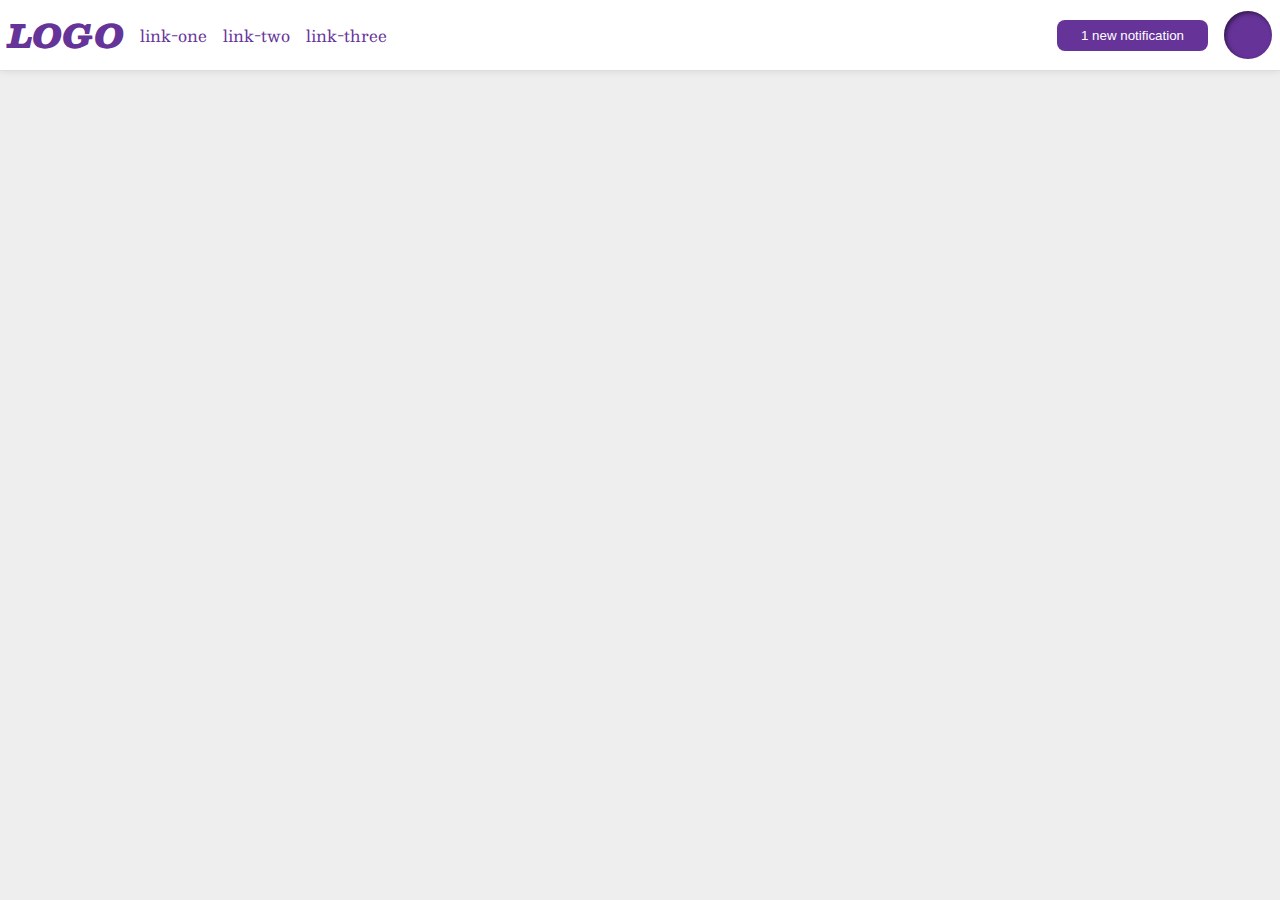
<file: flex/03-flex-header-2/index.html>
<!DOCTYPE html>
<html lang="en">
  <head>
    <meta charset="UTF-8" />
    <meta http-equiv="X-UA-Compatible" content="IE=edge" />
    <meta name="viewport" content="width=device-width, initial-scale=1.0" />
    <title>Flex Header 2</title>
    <link rel="stylesheet" href="style.css" />
  </head>
  <body>
    <div class="header">
      <div class="leftSide">
        <div class="logo">LOGO</div>
        <ul class="links">
          <li><a href="google.com">link-one</a></li>
          <li><a href="google.com">link-two</a></li>
          <li><a href="google.com">link-three</a></li>
        </ul>
      </div>
      <div class="rightSide">
        <button class="notifications">1 new notification</button>
        <div class="profile-image"></div>
      </div>
    </div>
  </body>
</html>
</file>
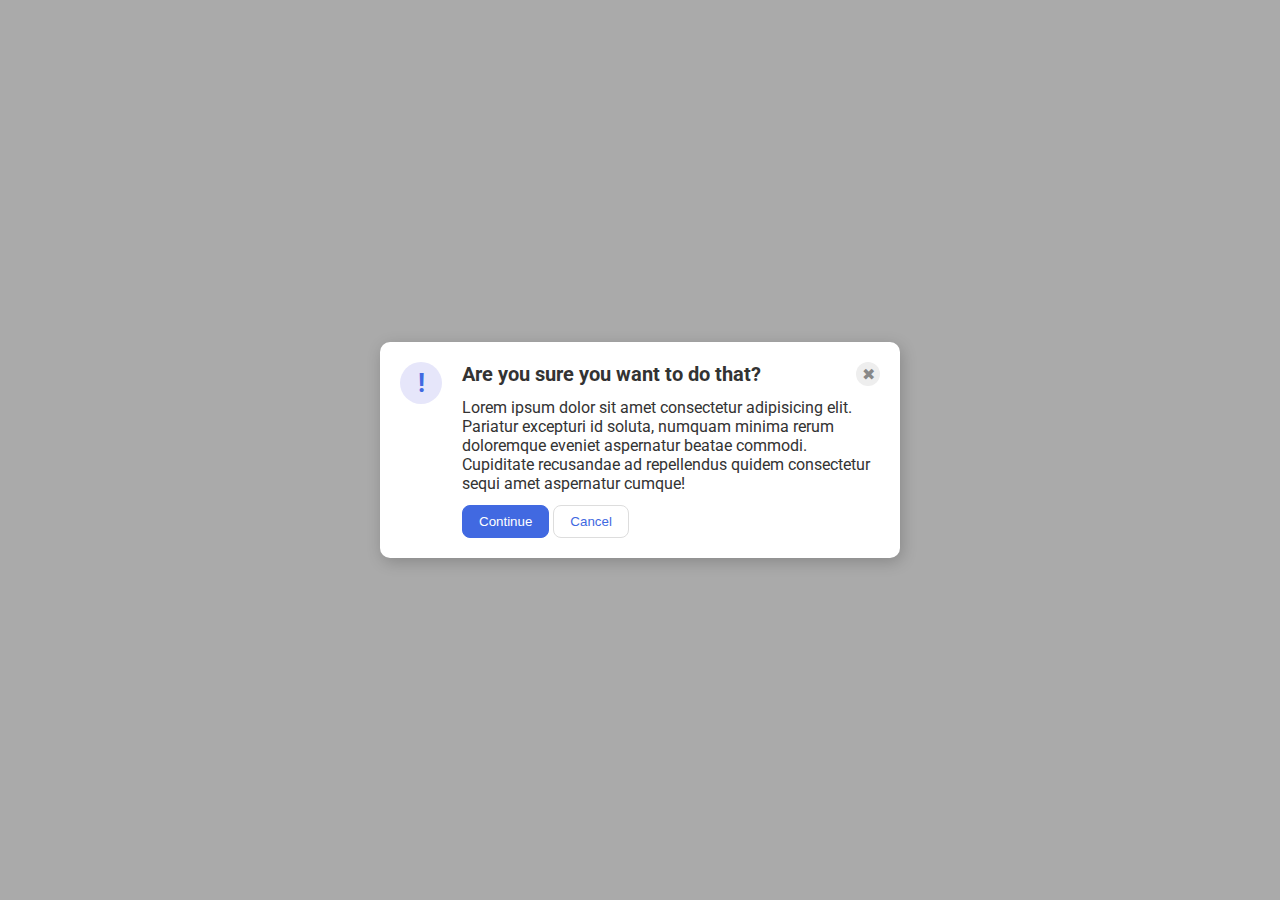
<file: flex/05-flex-modal/index.html>
<!DOCTYPE html>
<html lang="en">
  <head>
    <meta charset="UTF-8" />
    <meta http-equiv="X-UA-Compatible" content="IE=edge" />
    <meta name="viewport" content="width=device-width, initial-scale=1.0" />
    <link rel="stylesheet" href="style.css" />
    <title>Modal</title>
  </head>
  <body>
    <div class="modal">
      <div class="icon">!</div>
      <div class="container">
        <div class="header">
          Are you sure you want to do that?
          <div class="close-button">✖</div>
        </div>
        <div class="text">
          Lorem ipsum dolor sit amet consectetur adipisicing elit. Pariatur
          excepturi id soluta, numquam minima rerum doloremque eveniet
          aspernatur beatae commodi. Cupiditate recusandae ad repellendus quidem
          consectetur sequi amet aspernatur cumque!
        </div>
        <button class="continue">Continue</button>
        <button class="cancel">Cancel</button>
      </div>
    </div>
  </body>
</html>
</file>
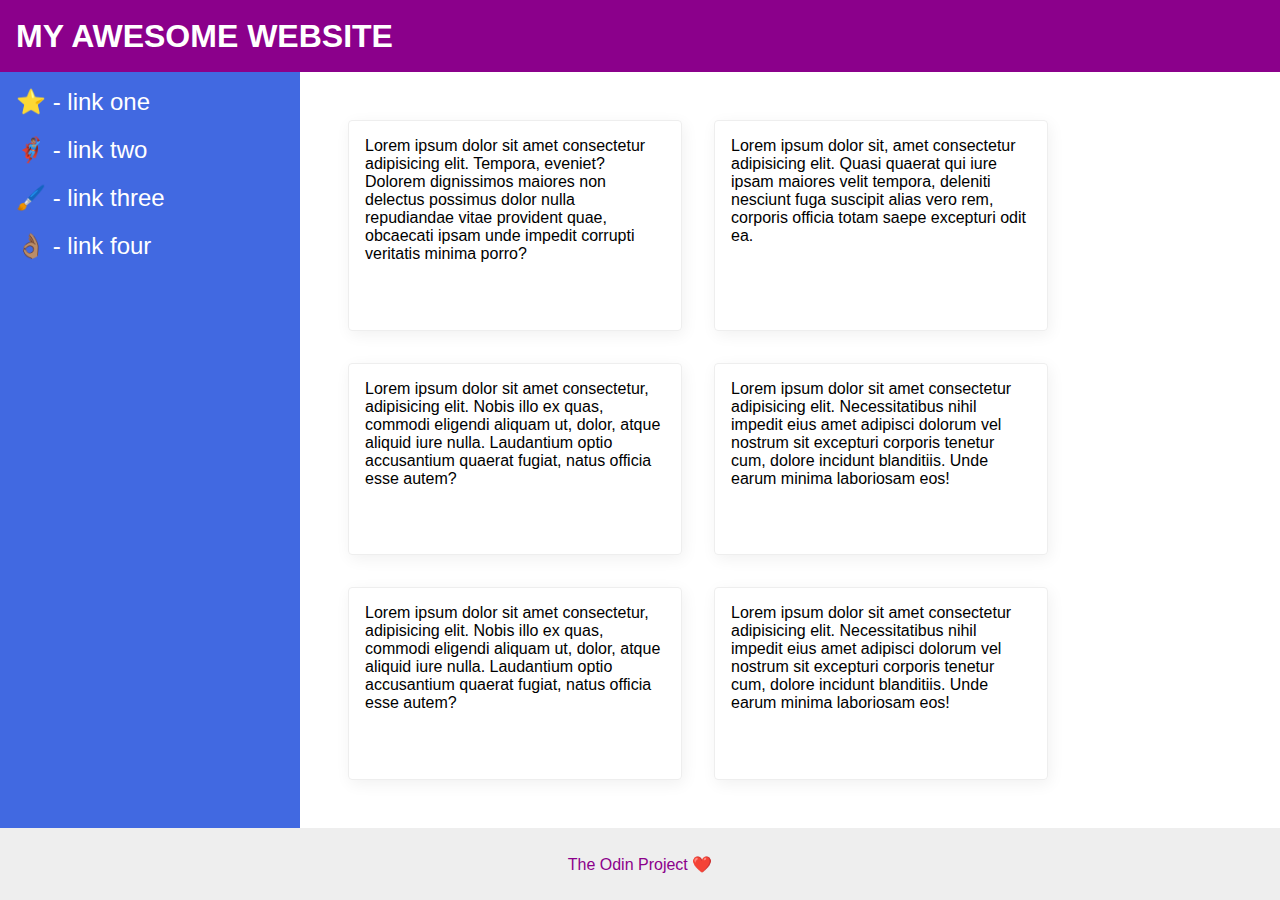
<file: flex/07-flex-layout-2/index.html>
<!DOCTYPE html>
<html lang="en">
  <head>
    <meta charset="UTF-8" />
    <meta http-equiv="X-UA-Compatible" content="IE=edge" />
    <meta name="viewport" content="width=device-width, initial-scale=1.0" />
    <title>The Holy Grail</title>
    <link rel="stylesheet" href="style.css" />
  </head>
  <body>
    <div class="header">MY AWESOME WEBSITE</div>
    <div class="content">
      <div class="sidebar">
        <ul>
          <li><a href="#">⭐ - link one</a></li>
          <li><a href="#">🦸🏽‍♂️ - link two</a></li>
          <li><a href="#">🖌️ - link three</a></li>
          <li><a href="#">👌🏽 - link four</a></li>
        </ul>
      </div>
      <div class="cardSide">
        <div class="card">
          Lorem ipsum dolor sit amet consectetur adipisicing elit. Tempora,
          eveniet? Dolorem dignissimos maiores non delectus possimus dolor nulla
          repudiandae vitae provident quae, obcaecati ipsam unde impedit
          corrupti veritatis minima porro?
        </div>
        <div class="card">
          Lorem ipsum dolor sit, amet consectetur adipisicing elit. Quasi
          quaerat qui iure ipsam maiores velit tempora, deleniti nesciunt fuga
          suscipit alias vero rem, corporis officia totam saepe excepturi odit
          ea.
        </div>
        <div class="card">
          Lorem ipsum dolor sit amet consectetur, adipisicing elit. Nobis illo
          ex quas, commodi eligendi aliquam ut, dolor, atque aliquid iure nulla.
          Laudantium optio accusantium quaerat fugiat, natus officia esse autem?
        </div>
        <div class="card">
          Lorem ipsum dolor sit amet consectetur adipisicing elit.
          Necessitatibus nihil impedit eius amet adipisci dolorum vel nostrum
          sit excepturi corporis tenetur cum, dolore incidunt blanditiis. Unde
          earum minima laboriosam eos!
        </div>
        <div class="card">
          Lorem ipsum dolor sit amet consectetur, adipisicing elit. Nobis illo
          ex quas, commodi eligendi aliquam ut, dolor, atque aliquid iure nulla.
          Laudantium optio accusantium quaerat fugiat, natus officia esse autem?
        </div>
        <div class="card">
          Lorem ipsum dolor sit amet consectetur adipisicing elit.
          Necessitatibus nihil impedit eius amet adipisci dolorum vel nostrum
          sit excepturi corporis tenetur cum, dolore incidunt blanditiis. Unde
          earum minima laboriosam eos!
        </div>
      </div>
    </div>
    <div class="footer">The Odin Project ❤️</div>
  </body>
</html>
</file>
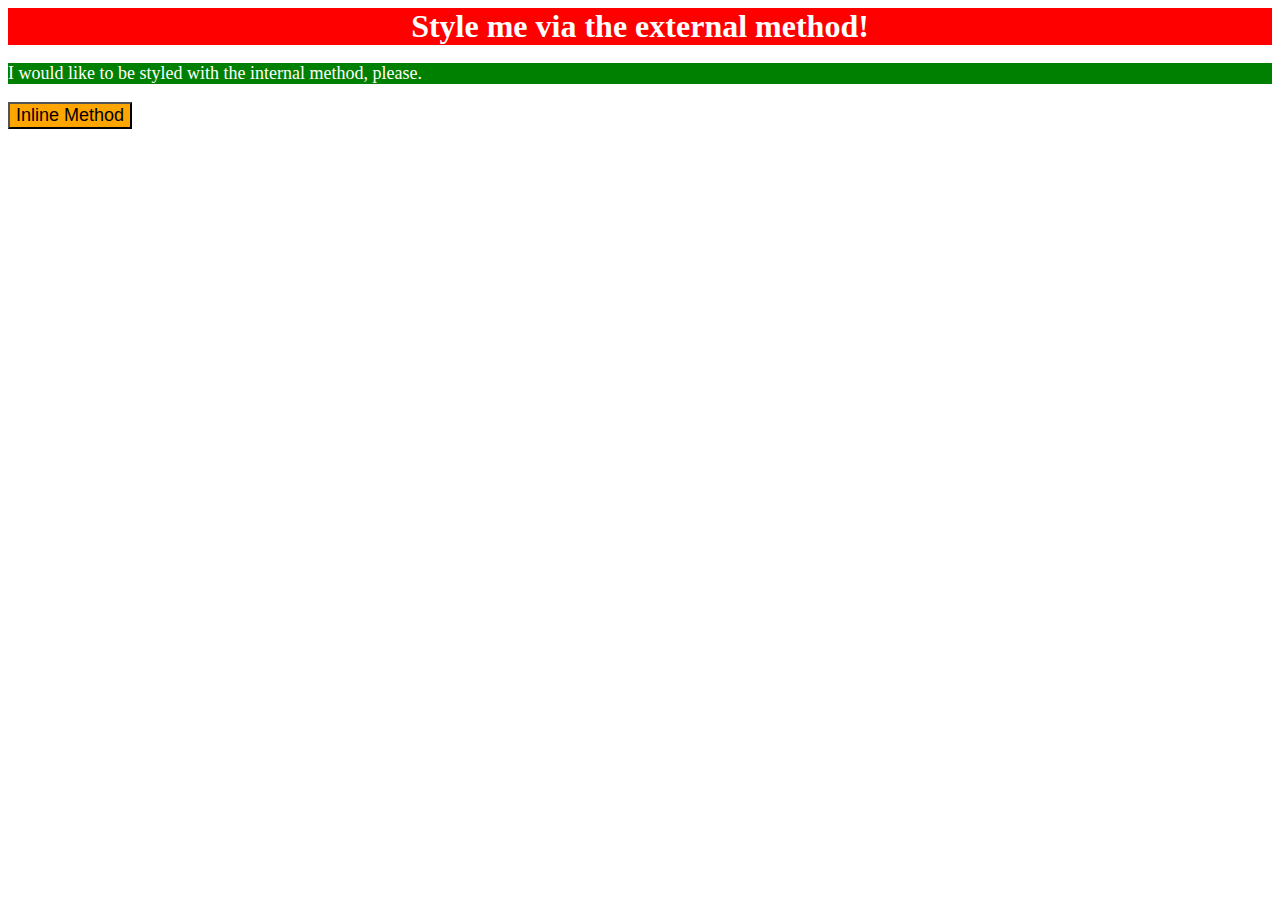
<file: foundations/01-css-methods/index.html>
<!DOCTYPE html>
<html lang="en">
  <head>
    <meta charset="UTF-8" />
    <meta http-equiv="X-UA-Compatible" content="IE=edge" />
    <meta name="viewport" content="width=device-width, initial-scale=1.0" />
    <link rel="stylesheet" href="style.css" />
    <style>
      p {
        background-color: green;
        color: white;
        font-size: 18px;
      }
    </style>
    <title>Methods for Adding CSS</title>
  </head>
  <body>
    <div>Style me via the external method!</div>
    <p>I would like to be styled with the internal method, please.</p>
    <button style="background-color: orange; font-size: 18px">
      Inline Method
    </button>
  </body>
</html>
</file>
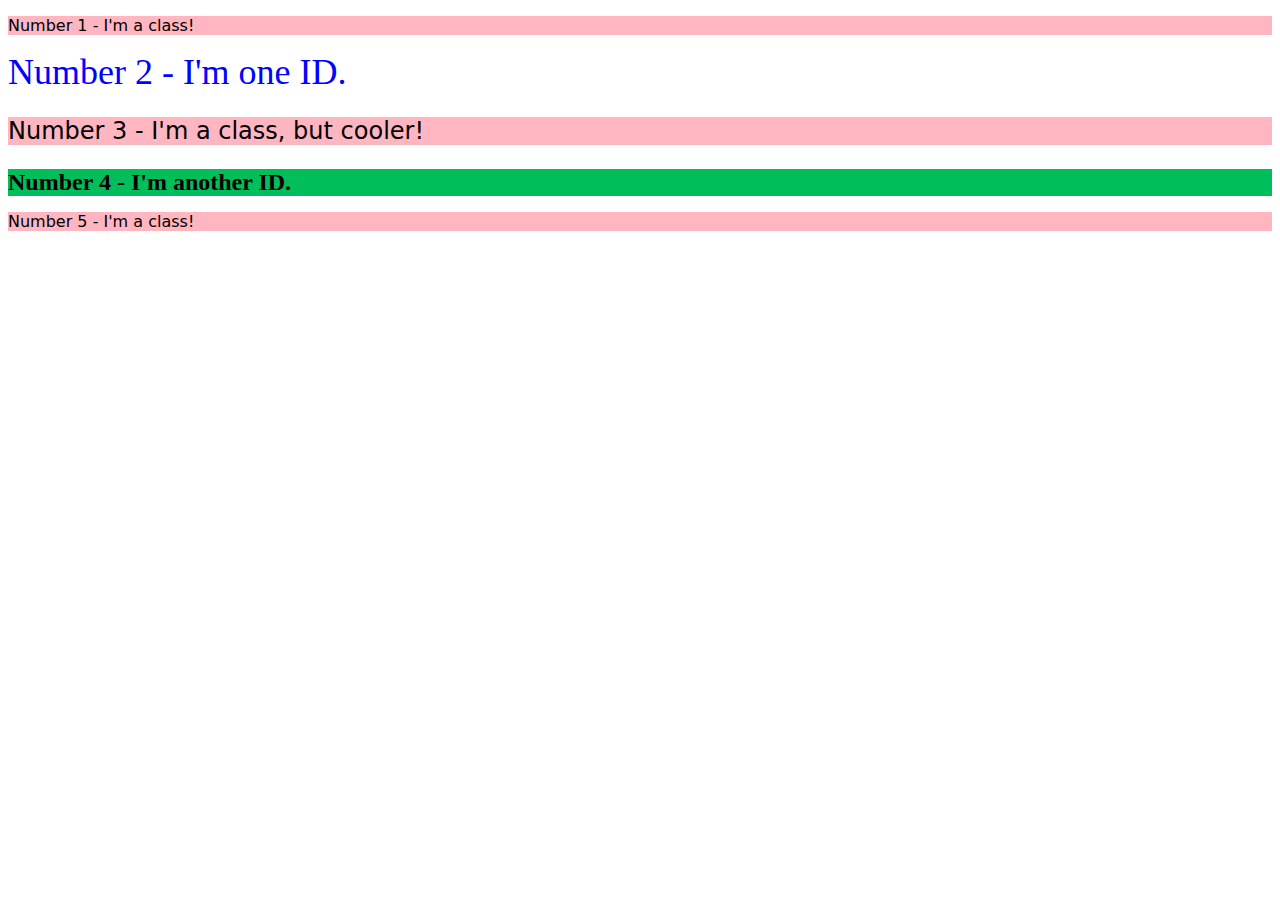
<file: foundations/02-class-id-selectors/index.html>
<!DOCTYPE html>
<html lang="en">
  <head>
    <meta charset="UTF-8">
    <meta http-equiv="X-UA-Compatible" content="IE=edge">
    <meta name="viewport" content="width=device-width, initial-scale=1.0">
    <title>Class and ID Selectors</title>
    <link rel="stylesheet" href="style.css">
  </head>
  <body>
    <p class="odds">Number 1 - I'm a class!</p>
    <div id="second">Number 2 - I'm one ID.</div>
    <p class="odds cooler">Number 3 - I'm a class, but cooler!</pc>
    <div id="fourth" class="cooler">Number 4 - I'm another ID.</div>
    <p class="odds">Number 5 - I'm a class!</p>
  </body>
</html>
</file>
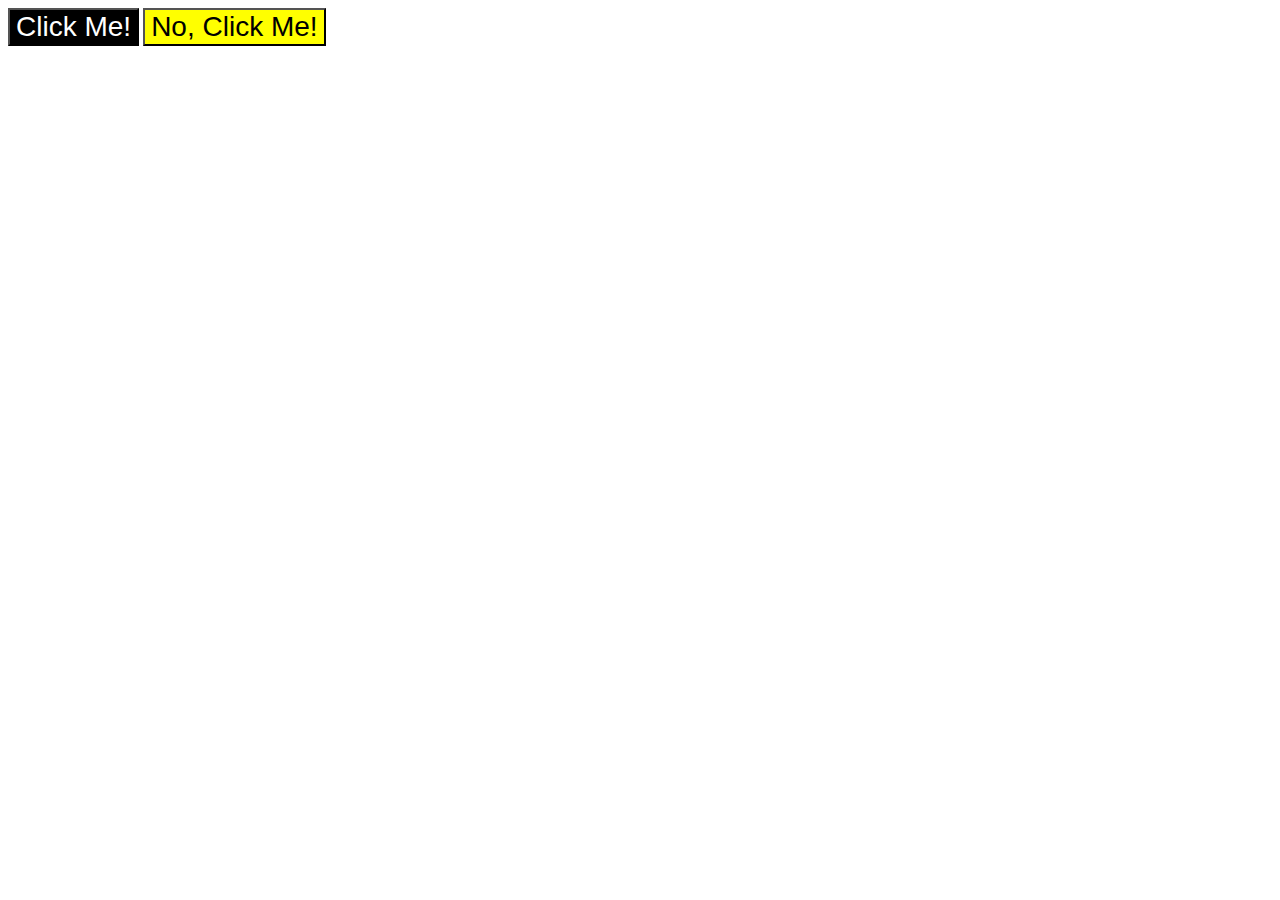
<file: foundations/03-grouping-selectors/index.html>
<!DOCTYPE html>
<html lang="en">
  <head>
    <meta charset="UTF-8" />
    <meta http-equiv="X-UA-Compatible" content="IE=edge" />
    <meta name="viewport" content="width=device-width, initial-scale=1.0" />
    <title>Grouping Selectors</title>
    <link rel="stylesheet" href="style.css" />
  </head>
  <body>
    <button class="dark_click">Click Me!</button>
    <button class="light_click">No, Click Me!</button>
  </body>
</html>
</file>
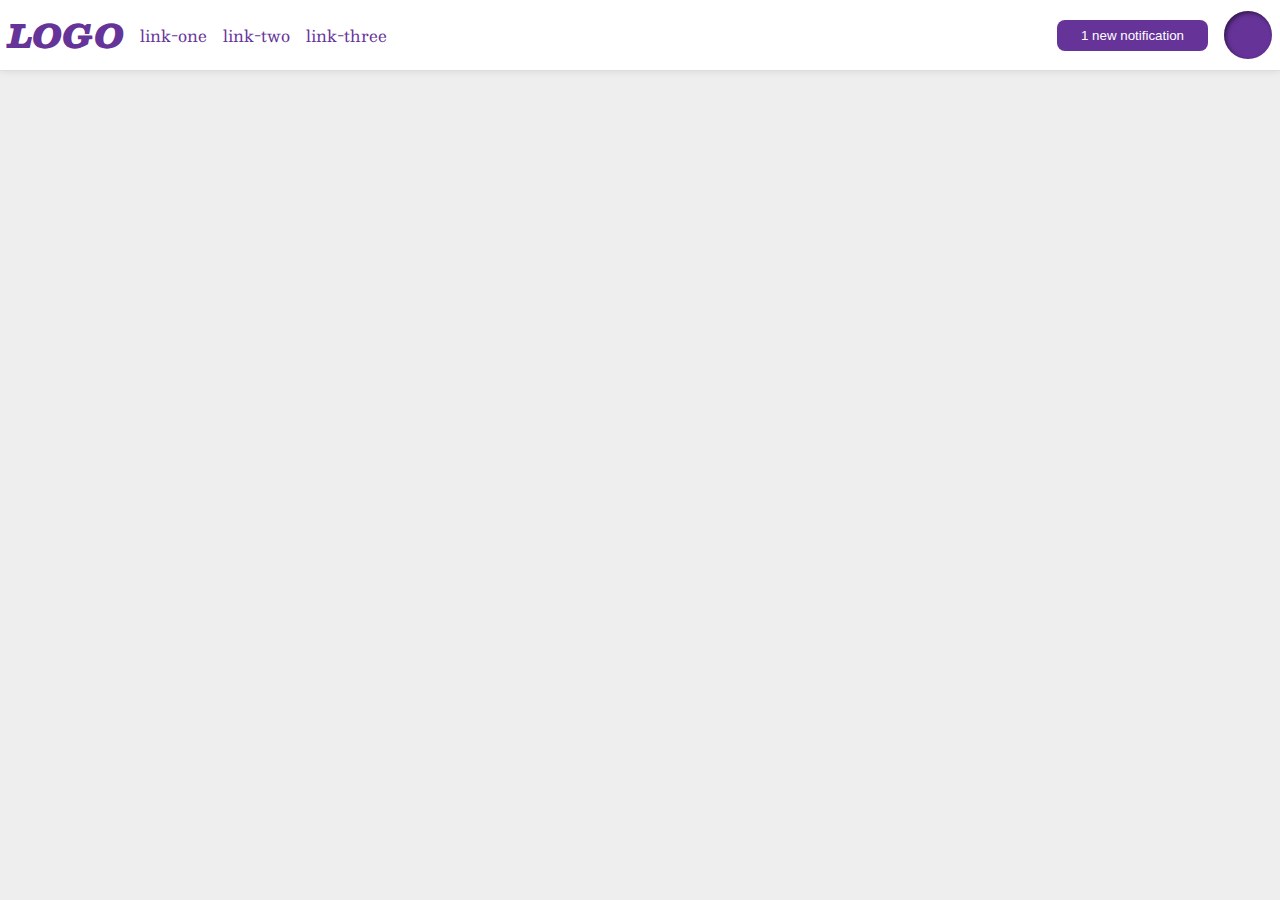
<file: flex/03-flex-header-2/solution/solution.html>
<!DOCTYPE html>
<html lang="en">
  <head>
    <meta charset="UTF-8" />
    <meta http-equiv="X-UA-Compatible" content="IE=edge" />
    <meta name="viewport" content="width=device-width, initial-scale=1.0" />
    <title>Flex Header 2</title>
    <link rel="stylesheet" href="solution.css" />
  </head>
  <body>
    <div class="header">
      <div class="left">
        <div class="logo">LOGO</div>
        <ul class="links">
          <li><a href="google.com">link-one</a></li>
          <li><a href="google.com">link-two</a></li>
          <li><a href="google.com">link-three</a></li>
        </ul>
      </div>
      <div class="right">
        <button class="notifications">1 new notification</button>
        <div class="profile-image"></div>
      </div>
    </div>
  </body>
</html>
</file>
<file: flex/03-flex-header-2/style.css>
/* this is some magical font-importing.  
you'll learn about it later. */
@import url("https://fonts.googleapis.com/css2?family=Besley:ital,wght@0,400;1,900&display=swap");

body {
  margin: 0;
  background: #eee;
  font-family: Besley, serif;
}

.header {
  background: white;
  border-bottom: 1px solid #ddd;
  box-shadow: 0 0 8px rgba(0, 0, 0, 0.1);
  display: flex;
  justify-content: space-between;
  align-items: center;
  padding: 8px;
}

.profile-image {
  background: rebeccapurple;
  box-shadow: inset 2px 2px 4px rgba(0, 0, 0, 0.5);
  border-radius: 50%;
  width: 48px;
  height: 48px;
}

.logo {
  color: rebeccapurple;
  font-size: 32px;
  font-weight: 900;
  font-style: italic;
}

button {
  border: none;
  border-radius: 8px;
  background: rebeccapurple;
  color: white;
  padding: 8px 24px;
}

a {
  /* this removes the line under our links */
  text-decoration: none;
  color: rebeccapurple;
}

ul {
  list-style-type: none;
  display: flex;
  gap: 16px;
  margin: 0;
  padding: 0;
}

.leftSide,
.rightSide {
  display: flex;
  gap: 16px;
  align-items: center;
}
</file>
<file: flex/05-flex-modal/style.css>
@import url("https://fonts.googleapis.com/css2?family=Roboto:wght@400;700&display=swap");

html,
body {
  height: 100%;
}

body {
  font-family: Roboto, sans-serif;
  margin: 0;
  background: #aaa;
  color: #333;
  /* I'll give you this one for free lol */
  display: flex;
  align-items: center;
  justify-content: center;
}

.modal {
  background: white;
  width: 480px;
  border-radius: 10px;
  box-shadow: 2px 4px 16px rgba(0, 0, 0, 0.2);
  padding: 20px;
  display: flex;
  gap: 20px;
}

.header {
  display: flex;
  align-items: center;
  justify-content: space-between;
  font-size: 20px;
  font-weight: bold;
  margin-bottom: 12px;
}

.icon {
  color: royalblue;
  font-size: 26px;
  font-weight: 700;
  background: lavender;
  width: 42px;
  height: 42px;
  border-radius: 50%;
  display: flex;
  align-items: center;
  justify-content: center;
  flex-shrink: 0;
}

.text {
  margin-bottom: 12px;
}

.close-button {
  background: #eee;
  border-radius: 50%;
  color: #888;
  font-weight: 400;
  font-size: 16px;
  height: 24px;
  width: 24px;
  display: flex;
  align-items: center;
  justify-content: center;
}

button {
  padding: 8px 16px;
  border-radius: 8px;
}

button.continue {
  background: royalblue;
  border: 1px solid royalblue;
  color: white;
}

button.cancel {
  background: white;
  border: 1px solid #ddd;
  color: royalblue;
}
</file>
<file: flex/07-flex-layout-2/style.css>
body {
  font-family: -apple-system, BlinkMacSystemFont, "Segoe UI", Roboto, Oxygen,
    Ubuntu, Cantarell, "Open Sans", "Helvetica Neue", sans-serif;
  margin: 0;
  min-height: 100vh;
  display: flex;
  flex-direction: column;
}

.header {
  height: 72px;
  background: darkmagenta;
  color: white;
  display: flex;
  align-items: center;
  padding: 0 16px;
  font-size: 32px;
  font-weight: 900;
}

.sidebar {
  width: 300px;
  background: royalblue;
  box-sizing: border-box;
  flex-shrink: 0;
  padding: 16px;
}

ul {
  list-style-type: none;
  margin: 0;
  padding: 0;
}

li {
  margin-bottom: 20px;
}

a {
  text-decoration: none;
  color: #fff;
  font-size: 24px;
}

.content {
  flex: 1;
  display: flex;
}

.card {
  border: 1px solid #eee;
  box-shadow: 2px 4px 16px rgba(0, 0, 0, 0.06);
  border-radius: 4px;
  padding: 16px;
  margin: 16px;
  width: 300px;
}

.cardSide {
  display: flex;
  flex-wrap: wrap;
  padding: 32px;
}

.footer {
  height: 72px;
  background: #eee;
  color: darkmagenta;
  display: flex;
  justify-content: center;
  align-items: center;
}
</file>
<file: foundations/01-css-methods/style.css>
div {
  background-color: red;
  color: white;
  font-size: 32px;
  text-align: center;
  font-weight: bold;
}
</file>
<file: foundations/02-class-id-selectors/style.css>
.odds {
  background-color: rgb(255, 182, 193);
  font-family: Verdana, "DejaVu Sans", sans-serif;
}
.cooler {
  font-size: 24px;
}
#second {
  color: rgb(0, 0, 255);
  font-size: 36px;
}
#fourth {
  background-color: rgb(0, 190, 90);
  font-weight: bold;
}
</file>
<file: foundations/03-grouping-selectors/style.css>
.dark_click,
.light_click {
  font-family: Helvetica, "Times New Roman", sans-serif;
  font-size: 28px;
}
.dark_click {
  background-color: black;
  color: white;
}
.light_click {
  background-color: yellow;
}
</file>
<file: flex/03-flex-header-2/solution/solution.css>
/* this is some magical font-importing.  
you'll learn about it later. */
@import url("https://fonts.googleapis.com/css2?family=Besley:ital,wght@0,400;1,900&display=swap");

body {
  margin: 0;
  background: #eee;
  font-family: Besley, serif;
}

.header {
  background: white;
  border-bottom: 1px solid #ddd;
  box-shadow: 0 0 8px rgba(0, 0, 0, 0.1);
}

.profile-image {
  background: rebeccapurple;
  box-shadow: inset 2px 2px 4px rgba(0, 0, 0, 0.5);
  border-radius: 50%;
  width: 48px;
  height: 48px;
}

.logo {
  color: rebeccapurple;
  font-size: 32px;
  font-weight: 900;
  font-style: italic;
}

button {
  border: none;
  border-radius: 8px;
  background: rebeccapurple;
  color: white;
  padding: 8px 24px;
}

a {
  /* this removes the line under our links */
  text-decoration: none;
  color: rebeccapurple;
}

ul {
  list-style-type: none;
}

/* SOLUTION */

.header {
  display: flex;
  justify-content: space-between;
  padding: 8px;
}

ul {
  display: flex;
  margin: 0;
  padding: 0;
  gap: 16px;
}

.left,
.right {
  display: flex;
  align-items: center;
  gap: 16px;
}
</file>
